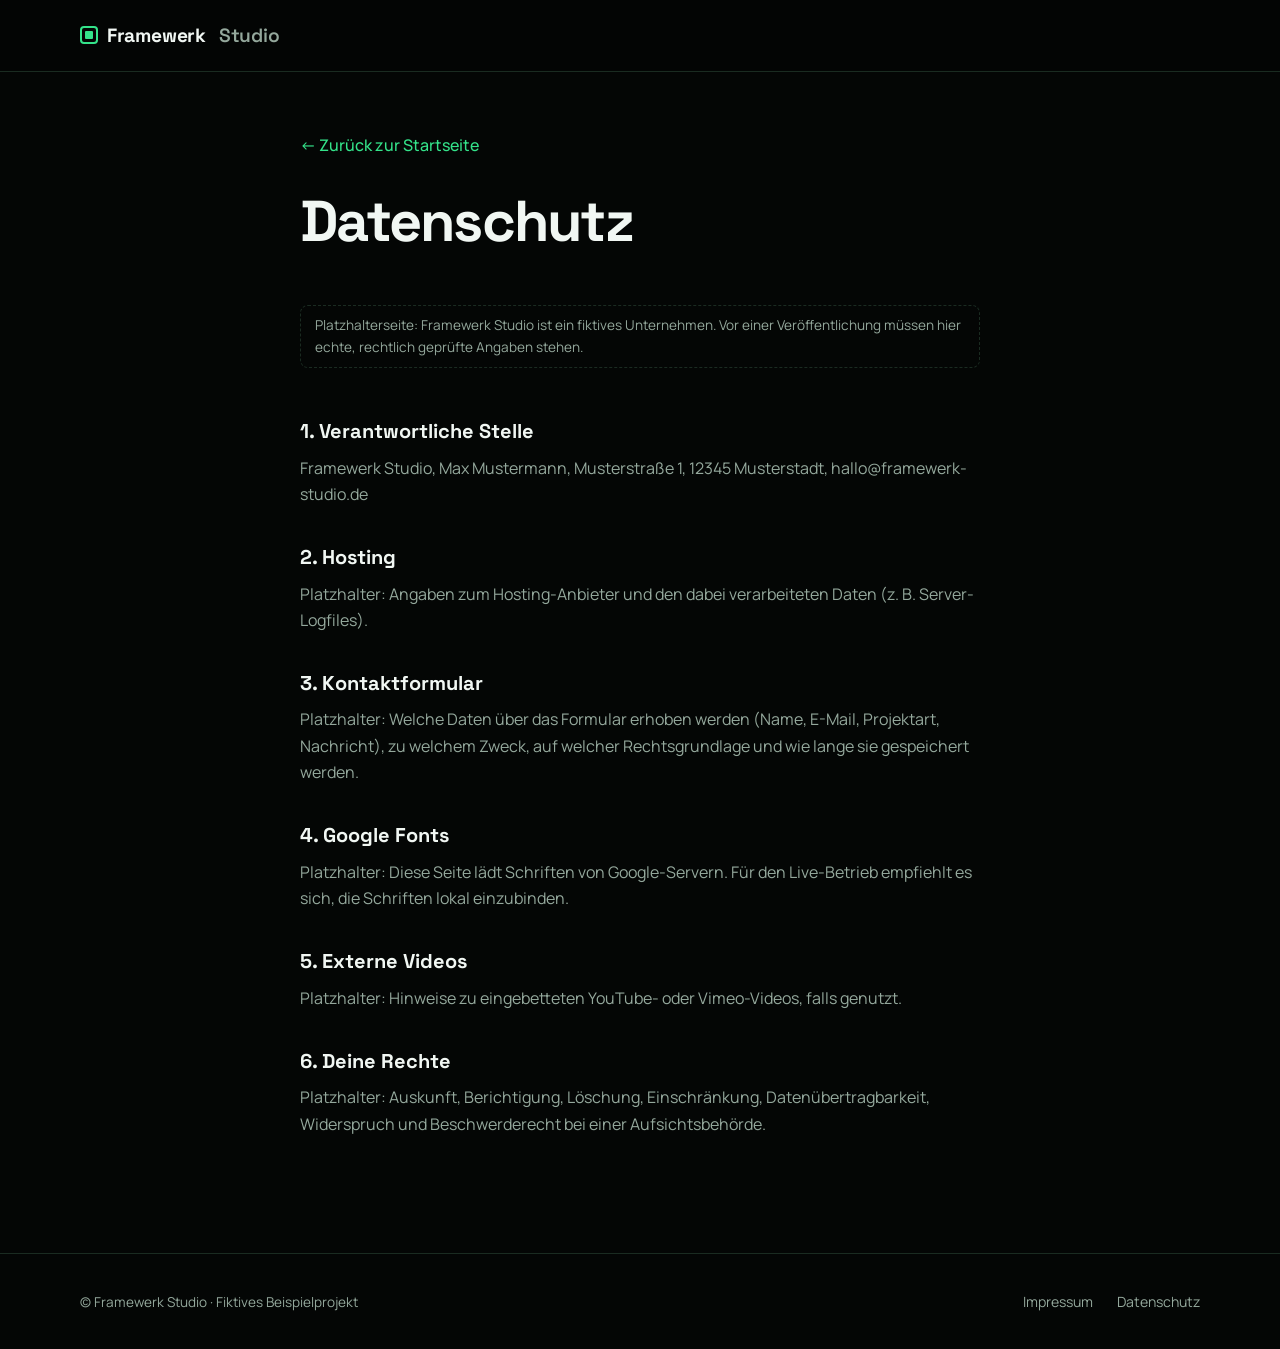
<file: datenschutz.html>
<!DOCTYPE html>
<html lang="de">
<head>
  <meta charset="UTF-8">
  <meta name="viewport" content="width=device-width, initial-scale=1.0">
  <title>Datenschutz – Framewerk Studio</title>
  <meta name="robots" content="noindex">
  <meta name="theme-color" content="#040605">
  <link rel="preconnect" href="https://fonts.googleapis.com">
  <link rel="preconnect" href="https://fonts.gstatic.com" crossorigin>
  <link href="https://fonts.googleapis.com/css2?family=Manrope:wght@400;500;600;700&family=Space+Grotesk:wght@500;600;700&display=swap" rel="stylesheet">
  <link rel="stylesheet" href="css/style.css">
</head>
<body>
  <header class="site-header solid">
    <nav class="nav container" aria-label="Hauptnavigation">
      <a href="index.html" class="logo">
        <span class="logo-mark" aria-hidden="true"></span>
        Framewerk<span class="logo-light">Studio</span>
      </a>
    </nav>
  </header>

  <main class="legal">
    <div class="container">
      <a href="index.html" class="back">← Zurück zur Startseite</a>
      <h1>Datenschutz</h1>
      <p class="notice">Platzhalterseite: Framewerk Studio ist ein fiktives Unternehmen. Vor einer Veröffentlichung müssen hier echte, rechtlich geprüfte Angaben stehen.</p>

      <h2>1. Verantwortliche Stelle</h2>
      <p>Framewerk Studio, Max Mustermann, Musterstraße 1, 12345 Musterstadt, hallo@framewerk-studio.de</p>

      <h2>2. Hosting</h2>
      <p>Platzhalter: Angaben zum Hosting-Anbieter und den dabei verarbeiteten Daten (z. B. Server-Logfiles).</p>

      <h2>3. Kontaktformular</h2>
      <p>Platzhalter: Welche Daten über das Formular erhoben werden (Name, E-Mail, Projektart, Nachricht), zu welchem Zweck, auf welcher Rechtsgrundlage und wie lange sie gespeichert werden.</p>

      <h2>4. Google Fonts</h2>
      <p>Platzhalter: Diese Seite lädt Schriften von Google-Servern. Für den Live-Betrieb empfiehlt es sich, die Schriften lokal einzubinden.</p>

      <h2>5. Externe Videos</h2>
      <p>Platzhalter: Hinweise zu eingebetteten YouTube- oder Vimeo-Videos, falls genutzt.</p>

      <h2>6. Deine Rechte</h2>
      <p>Platzhalter: Auskunft, Berichtigung, Löschung, Einschränkung, Datenübertragbarkeit, Widerspruch und Beschwerderecht bei einer Aufsichtsbehörde.</p>
    </div>
  </main>

  <footer class="site-footer">
    <div class="container footer-inner">
      <p class="footer-copy">© Framewerk Studio · Fiktives Beispielprojekt</p>
      <nav class="footer-links" aria-label="Rechtliches">
        <a href="impressum.html">Impressum</a>
        <a href="datenschutz.html">Datenschutz</a>
      </nav>
    </div>
  </footer>
</body>
</html>
</file>
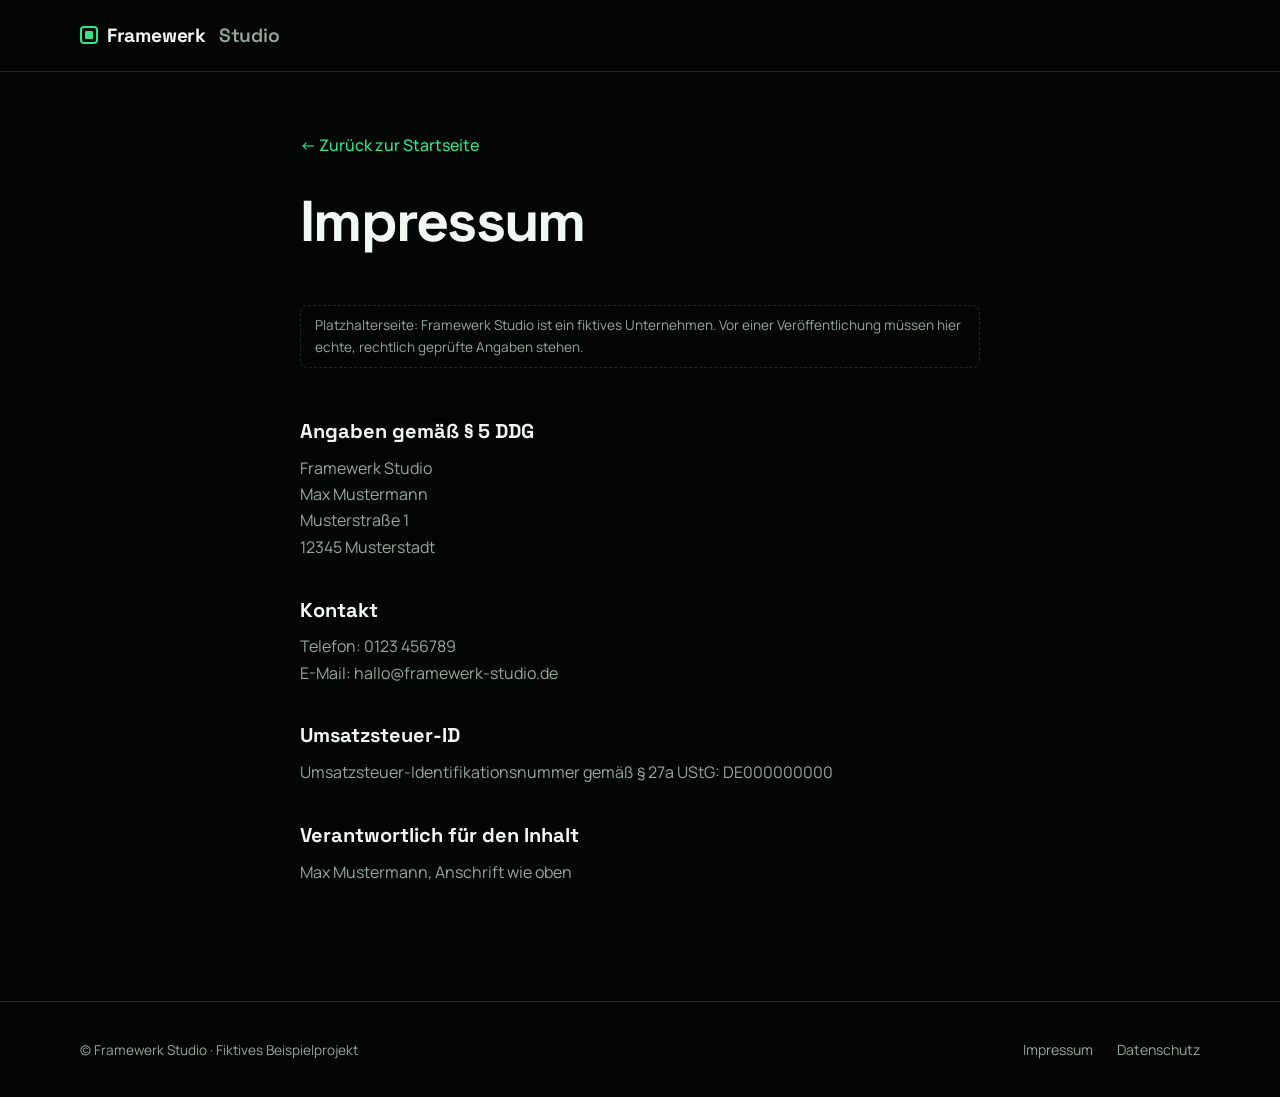
<file: impressum.html>
<!DOCTYPE html>
<html lang="de">
<head>
  <meta charset="UTF-8">
  <meta name="viewport" content="width=device-width, initial-scale=1.0">
  <title>Impressum – Framewerk Studio</title>
  <meta name="robots" content="noindex">
  <meta name="theme-color" content="#040605">
  <link rel="preconnect" href="https://fonts.googleapis.com">
  <link rel="preconnect" href="https://fonts.gstatic.com" crossorigin>
  <link href="https://fonts.googleapis.com/css2?family=Manrope:wght@400;500;600;700&family=Space+Grotesk:wght@500;600;700&display=swap" rel="stylesheet">
  <link rel="stylesheet" href="css/style.css">
</head>
<body>
  <header class="site-header solid">
    <nav class="nav container" aria-label="Hauptnavigation">
      <a href="index.html" class="logo">
        <span class="logo-mark" aria-hidden="true"></span>
        Framewerk<span class="logo-light">Studio</span>
      </a>
    </nav>
  </header>

  <main class="legal">
    <div class="container">
      <a href="index.html" class="back">← Zurück zur Startseite</a>
      <h1>Impressum</h1>
      <p class="notice">Platzhalterseite: Framewerk Studio ist ein fiktives Unternehmen. Vor einer Veröffentlichung müssen hier echte, rechtlich geprüfte Angaben stehen.</p>

      <h2>Angaben gemäß § 5 DDG</h2>
      <p>Framewerk Studio<br>Max Mustermann<br>Musterstraße 1<br>12345 Musterstadt</p>

      <h2>Kontakt</h2>
      <p>Telefon: 0123 456789<br>E-Mail: hallo@framewerk-studio.de</p>

      <h2>Umsatzsteuer-ID</h2>
      <p>Umsatzsteuer-Identifikationsnummer gemäß § 27a UStG: DE000000000</p>

      <h2>Verantwortlich für den Inhalt</h2>
      <p>Max Mustermann, Anschrift wie oben</p>
    </div>
  </main>

  <footer class="site-footer">
    <div class="container footer-inner">
      <p class="footer-copy">© Framewerk Studio · Fiktives Beispielprojekt</p>
      <nav class="footer-links" aria-label="Rechtliches">
        <a href="impressum.html">Impressum</a>
        <a href="datenschutz.html">Datenschutz</a>
      </nav>
    </div>
  </footer>
</body>
</html>
</file>
<file: css/style.css>
/* ==========================================================
   Framewerk Studio – Stylesheet
   Farben & Schriften zentral hier in :root anpassen.
   ========================================================== */

:root {
  /* Farben */
  --bg:          #040605;   /* Haupt-Hintergrund (fast schwarz) */
  --bg-alt:      #07100b;   /* Hintergrund jeder zweiten Sektion */
  --surface:     #0b1510;   /* Karten, Formularfelder */
  --border:      #1a2b21;
  --text:        #f1f7f3;   /* Haupt-Textfarbe */
  --text-muted:  #94a89c;
  --accent:      #34e38a;   /* Akzentfarbe (Grün) */
  --accent-rgb:  52, 227, 138; /* dieselbe Farbe als RGB – für Verläufe */
  --accent-deep: #0c5c37;   /* dunkles Grün für Verläufe */
  --accent-soft: rgba(var(--accent-rgb), 0.12);

  /* Schriften */
  --font-display: "Space Grotesk", system-ui, sans-serif;
  --font-body:    "Manrope", system-ui, -apple-system, "Segoe UI", sans-serif;

  /* Layout */
  --container: 1200px;
  --gutter: clamp(16px, 4vw, 40px);
  --radius: 14px;
  --header-h: 72px;
  --ease: cubic-bezier(0.22, 1, 0.36, 1);
}

/* ---------- Reset & Basis ---------- */
*, *::before, *::after { box-sizing: border-box; }

html {
  scroll-behavior: smooth;
  scroll-padding-top: var(--header-h);
  -webkit-text-size-adjust: 100%;
}

body {
  margin: 0;
  background: var(--bg);
  color: var(--text);
  font-family: var(--font-body);
  font-size: 1rem;
  line-height: 1.65;
  -webkit-font-smoothing: antialiased;
  overflow-x: hidden;
}

body.no-scroll { overflow: hidden; }

img, video, svg { display: block; max-width: 100%; }
a { color: inherit; }
button { font: inherit; color: inherit; }
h1, h2, h3 { margin: 0; line-height: 1.1; font-family: var(--font-display); }
p { margin: 0 0 1em; }

::selection { background: var(--accent); color: #04140b; }

:focus-visible {
  outline: 2px solid var(--accent);
  outline-offset: 3px;
}

.container {
  width: 100%;
  max-width: var(--container);
  margin-inline: auto;
  padding-inline: var(--gutter);
}

.accent { color: var(--accent); }
.hero-title .accent,
.section-title .accent {
  background: linear-gradient(90deg, var(--accent), #b6ffd6);
  -webkit-background-clip: text;
  background-clip: text;
  color: transparent;
}

.eyebrow {
  font-size: 0.78rem;
  font-weight: 600;
  letter-spacing: 0.18em;
  text-transform: uppercase;
  color: var(--accent);
  margin-bottom: 1rem;
}

/* ---------- Buttons ---------- */
.btn {
  display: inline-flex;
  align-items: center;
  justify-content: center;
  gap: 0.5rem;
  min-height: 52px;
  padding: 0 1.8rem;
  border-radius: 999px;
  border: 1px solid transparent;
  font-weight: 600;
  font-size: 0.98rem;
  text-decoration: none;
  cursor: pointer;
  transition: transform 0.3s var(--ease), background 0.3s, border-color 0.3s, box-shadow 0.3s;
}

.btn-primary {
  background: var(--accent);
  color: #04140b;
}
.btn-primary:hover {
  transform: translateY(-2px);
  box-shadow: 0 10px 30px -8px var(--accent);
}

.btn-ghost {
  border-color: rgba(255, 255, 255, 0.3);
  background: rgba(255, 255, 255, 0.04);
  backdrop-filter: blur(6px);
}
.btn-ghost:hover { border-color: var(--text); transform: translateY(-2px); }

.btn-block { width: 100%; }

/* ---------- Header / Navigation ---------- */
.site-header {
  position: fixed;
  inset: 0 0 auto 0;
  z-index: 50;
  height: var(--header-h);
  transition: background 0.4s, border-color 0.4s, backdrop-filter 0.4s;
  border-bottom: 1px solid transparent;
}

.site-header.scrolled {
  background: rgba(4, 6, 5, 0.8);
  backdrop-filter: blur(14px);
  -webkit-backdrop-filter: blur(14px);
  border-bottom-color: var(--border);
}

.nav {
  height: 100%;
  display: flex;
  align-items: center;
  justify-content: space-between;
}

.logo {
  display: inline-flex;
  align-items: center;
  gap: 0.55rem;
  font-family: var(--font-display);
  font-weight: 700;
  font-size: 1.2rem;
  text-decoration: none;
  letter-spacing: -0.01em;
}
.logo-light { font-weight: 600; color: var(--text-muted); margin-left: 0.25rem; }
.logo-mark {
  width: 18px;
  height: 18px;
  border: 2.5px solid var(--accent);
  border-radius: 4px;
  position: relative;
}
.logo-mark::after {
  content: "";
  position: absolute;
  inset: 3px;
  background: var(--accent);
  border-radius: 1px;
}

.nav-menu {
  display: flex;
  align-items: center;
  gap: 2rem;
  list-style: none;
  margin: 0;
  padding: 0;
}

.nav-menu a {
  text-decoration: none;
  font-size: 0.92rem;
  font-weight: 500;
  color: var(--text-muted);
  transition: color 0.25s;
  position: relative;
}
.nav-menu a:hover,
.nav-menu a.active { color: var(--text); }
.nav-menu a:not(.nav-cta)::after {
  content: "";
  position: absolute;
  left: 0; right: 0; bottom: -6px;
  height: 2px;
  background: var(--accent);
  transform: scaleX(0);
  transform-origin: left;
  transition: transform 0.35s var(--ease);
}
.nav-menu a.active::after { transform: scaleX(1); }

.nav-cta {
  padding: 0.55rem 1.2rem;
  border: 1px solid var(--accent);
  border-radius: 999px;
  color: var(--text) !important;
}
.nav-cta:hover { background: var(--accent); color: #04140b !important; }

.nav-toggle {
  display: none;
  width: 44px;
  height: 44px;
  background: none;
  border: 0;
  cursor: pointer;
  position: relative;
  z-index: 60;
}
.nav-toggle span {
  position: absolute;
  left: 10px; right: 10px;
  height: 2px;
  background: var(--text);
  transition: transform 0.35s var(--ease), top 0.35s var(--ease);
}
.nav-toggle span:first-child { top: 17px; }
.nav-toggle span:last-child  { top: 25px; }
.nav-toggle[aria-expanded="true"] span:first-child { top: 21px; transform: rotate(45deg); }
.nav-toggle[aria-expanded="true"] span:last-child  { top: 21px; transform: rotate(-45deg); }

/* ---------- 1. Hero ---------- */
.hero {
  position: relative;
  min-height: 100vh;
  min-height: 100svh;
  display: flex;
  align-items: center;
  padding-block: calc(var(--header-h) + 40px) 100px;
  overflow: hidden;
}

.hero-media { position: absolute; inset: 0; z-index: 0; }

.hero-video {
  position: absolute;
  inset: 0;
  width: 100%;
  height: 100%;
  object-fit: cover;
  z-index: 1;
}
.hero-video.is-missing { display: none; }

/* Animierter Platzhalter, solange kein Video vorhanden ist */
.hero-placeholder {
  position: absolute;
  inset: -20%;
  background:
    radial-gradient(45% 55% at 72% 30%, rgba(var(--accent-rgb), 0.28), transparent 70%),
    radial-gradient(40% 50% at 15% 80%, rgba(12, 92, 55, 0.45), transparent 70%),
    linear-gradient(160deg, #0a1a12 0%, var(--bg) 65%);
  animation: drift 18s ease-in-out infinite alternate;
}

@keyframes drift {
  0%   { transform: translate3d(0, 0, 0) scale(1); }
  50%  { transform: translate3d(-4%, 3%, 0) scale(1.08); }
  100% { transform: translate3d(3%, -2%, 0) scale(1.03); }
}

.hero-overlay {
  position: absolute;
  inset: 0;
  z-index: 2;
  background:
    linear-gradient(180deg, rgba(4,6,5,0.6) 0%, rgba(4,6,5,0.15) 45%, var(--bg) 100%);
}

.grain {
  position: absolute;
  inset: 0;
  z-index: 3;
  opacity: 0.08;
  pointer-events: none;
  background-image: url("data:image/svg+xml,%3Csvg xmlns='http://www.w3.org/2000/svg' width='160' height='160'%3E%3Cfilter id='n'%3E%3CfeTurbulence type='fractalNoise' baseFrequency='0.9' numOctaves='3' stitchTiles='stitch'/%3E%3C/filter%3E%3Crect width='100%25' height='100%25' filter='url(%23n)'/%3E%3C/svg%3E");
}

.hero-content { position: relative; z-index: 4; }

.hero-title {
  font-size: clamp(2.6rem, 9vw, 7rem);
  font-weight: 700;
  letter-spacing: -0.045em;
  line-height: 0.95;
  max-width: 13ch;
  margin-bottom: 1.6rem;
}

.hero-sub {
  font-size: clamp(1rem, 2.2vw, 1.2rem);
  color: var(--text-muted);
  max-width: 540px;
  margin-bottom: 2.2rem;
}

.hero-actions { display: flex; flex-wrap: wrap; gap: 0.9rem; }

.scroll-hint {
  position: absolute;
  left: 50%;
  bottom: 28px;
  z-index: 4;
  width: 26px;
  height: 42px;
  border: 2px solid rgba(255, 255, 255, 0.35);
  border-radius: 20px;
  transform: translateX(-50%);
}
.scroll-hint span {
  position: absolute;
  top: 8px;
  left: 50%;
  width: 4px;
  height: 8px;
  margin-left: -2px;
  border-radius: 2px;
  background: var(--accent);
  animation: scroll-dot 1.8s var(--ease) infinite;
}
@keyframes scroll-dot {
  0%   { transform: translateY(0); opacity: 1; }
  80%  { transform: translateY(14px); opacity: 0; }
  100% { opacity: 0; }
}

/* ---------- Sektionen allgemein ---------- */
.section {
  position: relative;
  padding-block: clamp(80px, 12vw, 140px);
  background: linear-gradient(180deg, var(--bg) 0%, #06100a 100%);
}
.section-alt {
  background:
    radial-gradient(60% 45% at 85% 0%, rgba(var(--accent-rgb), 0.07), transparent 70%),
    radial-gradient(50% 40% at 0% 100%, rgba(12, 92, 55, 0.18), transparent 70%),
    linear-gradient(180deg, #06100a 0%, var(--bg) 100%);
}

.section-head { max-width: 720px; margin-bottom: clamp(40px, 6vw, 64px); }

.section-title {
  font-size: clamp(2rem, 5.5vw, 3.8rem);
  font-weight: 700;
  letter-spacing: -0.03em;
}

.section-lead { color: var(--text-muted); margin-top: 1rem; }

/* ---------- 2. Leistungen ---------- */
.cards {
  display: grid;
  grid-template-columns: repeat(4, 1fr);
  gap: 20px;
}

.card {
  background: linear-gradient(160deg, #0e1c14 0%, #070c09 100%);
  border: 1px solid var(--border);
  border-radius: var(--radius);
  padding: 32px 26px;
  transition: transform 0.45s var(--ease), border-color 0.45s;
}
.card:hover { transform: translateY(-6px); border-color: rgba(var(--accent-rgb), 0.5); box-shadow: 0 20px 50px -25px rgba(var(--accent-rgb), 0.45); }

.card-icon {
  width: 54px;
  height: 54px;
  display: grid;
  place-items: center;
  border-radius: 12px;
  background: var(--accent-soft);
  margin-bottom: 1.6rem;
}
.card-icon svg {
  width: 26px;
  height: 26px;
  fill: none;
  stroke: var(--accent);
  stroke-width: 1.8;
  stroke-linecap: round;
  stroke-linejoin: round;
}

.card h3 { font-size: 1.25rem; margin-bottom: 0.8rem; }
.card p { color: var(--text-muted); font-size: 0.95rem; margin: 0; }

/* ---------- 3. Portfolio ---------- */
.work-grid {
  display: grid;
  grid-template-columns: repeat(3, 1fr);
  gap: 20px;
}

.work {
  position: relative;
  display: block;
  width: 100%;
  aspect-ratio: 4 / 5;
  padding: 0;
  border: 0;
  border-radius: var(--radius);
  overflow: hidden;
  cursor: pointer;
  text-align: left;
  background: var(--surface);
  isolation: isolate;
}

.work-thumb,
.work-thumb img {
  position: absolute;
  inset: 0;
  width: 100%;
  height: 100%;
  object-fit: cover;
}

/* Platzhalter-Vorschau: grün-schwarzer Verlauf, Farbton je nach --hue */
.work-thumb {
  background:
    radial-gradient(70% 60% at 30% 20%, hsl(var(--hue) 75% 50% / 0.45), transparent 70%),
    radial-gradient(60% 50% at 85% 95%, hsl(calc(var(--hue) + 15) 80% 25% / 0.55), transparent 70%),
    linear-gradient(165deg, #0e1f16, #030504);
  transition: transform 0.8s var(--ease), filter 0.6s;
}

.work::after {
  content: "";
  position: absolute;
  inset: 0;
  background: linear-gradient(180deg, transparent 40%, rgba(0, 0, 0, 0.85));
  z-index: 1;
}

.work-play {
  position: absolute;
  top: 50%;
  left: 50%;
  z-index: 2;
  width: 64px;
  height: 64px;
  display: grid;
  place-items: center;
  border-radius: 50%;
  background: rgba(255, 255, 255, 0.12);
  backdrop-filter: blur(8px);
  -webkit-backdrop-filter: blur(8px);
  border: 1px solid rgba(255, 255, 255, 0.25);
  transform: translate(-50%, -50%) scale(0.9);
  transition: transform 0.45s var(--ease), background 0.35s;
}
.work-play svg { width: 22px; height: 22px; fill: var(--text); margin-left: 3px; }

.work-info {
  position: absolute;
  left: 22px; right: 22px; bottom: 20px;
  z-index: 2;
  transition: transform 0.45s var(--ease);
}
.work-info h3 { font-size: 1.3rem; }

.work-tag {
  display: inline-block;
  font-size: 0.72rem;
  font-weight: 600;
  letter-spacing: 0.12em;
  text-transform: uppercase;
  color: var(--accent);
  margin-bottom: 0.4rem;
}

.work:hover .work-thumb,
.work:focus-visible .work-thumb { transform: scale(1.07); filter: saturate(1.25); }
.work:hover .work-play,
.work:focus-visible .work-play { transform: translate(-50%, -50%) scale(1.08); background: var(--accent); }
.work:hover .work-play svg,
.work:focus-visible .work-play svg { fill: #04140b; }
.work:hover .work-info,
.work:focus-visible .work-info { transform: translateY(-4px); }

/* ---------- 4. Ablauf ---------- */
.steps {
  list-style: none;
  margin: 0;
  padding: 0;
  display: grid;
  grid-template-columns: repeat(4, 1fr);
  gap: 20px;
  counter-reset: step;
  position: relative;
}

.step {
  position: relative;
  padding-top: 28px;
  border-top: 1px solid var(--border);
}
.step::before {
  content: "";
  position: absolute;
  top: -1px; left: 0;
  width: 48px;
  height: 2px;
  background: var(--accent);
  transition: width 0.8s var(--ease);
}
.step.is-visible::before { width: 100%; }

.step-num {
  display: block;
  font-family: var(--font-display);
  font-size: clamp(2.6rem, 5vw, 3.6rem);
  font-weight: 700;
  line-height: 1;
  color: transparent;
  -webkit-text-stroke: 1px rgba(255, 255, 255, 0.35);
  margin-bottom: 1.2rem;
}
.step h3 { font-size: 1.35rem; margin-bottom: 0.6rem; }
.step p { color: var(--text-muted); font-size: 0.95rem; margin: 0; }

/* ---------- 5. Kundenstimmen ---------- */
.notice {
  display: inline-block;
  margin-top: 1.2rem;
  padding: 0.5rem 0.9rem;
  border: 1px dashed var(--border);
  border-radius: 8px;
  font-size: 0.85rem;
  color: var(--text-muted);
}

.quotes {
  display: grid;
  grid-template-columns: repeat(3, 1fr);
  gap: 20px;
}

.quote {
  position: relative;
  margin: 0;
  padding: 36px 28px 28px;
  background: linear-gradient(160deg, #0e1c14 0%, #070c09 100%);
  border: 1px solid var(--border);
  border-radius: var(--radius);
  display: flex;
  flex-direction: column;
  justify-content: space-between;
  gap: 1.8rem;
}

.sample-badge {
  position: absolute;
  top: 14px;
  right: 14px;
  font-size: 0.68rem;
  font-weight: 600;
  letter-spacing: 0.08em;
  text-transform: uppercase;
  padding: 0.25rem 0.55rem;
  border-radius: 6px;
  background: var(--accent-soft);
  color: var(--accent);
}

.quote blockquote {
  margin: 0;
  font-size: 1.1rem;
  line-height: 1.55;
}

.quote figcaption {
  display: flex;
  align-items: center;
  gap: 0.9rem;
  font-size: 0.88rem;
  color: var(--text-muted);
  line-height: 1.4;
}
.quote figcaption strong { color: var(--text); }

.avatar {
  flex-shrink: 0;
  width: 44px;
  height: 44px;
  display: grid;
  place-items: center;
  border-radius: 50%;
  background: linear-gradient(135deg, var(--accent), var(--accent-deep));
  color: #04140b;
  color: #fff;
  font-weight: 600;
  font-size: 0.85rem;
}

/* ---------- 6. Über uns ---------- */
.about {
  display: grid;
  grid-template-columns: 1fr 1fr;
  gap: clamp(40px, 6vw, 90px);
  align-items: center;
}

.about-media {
  aspect-ratio: 4 / 5;
  border-radius: var(--radius);
  overflow: hidden;
  border: 1px solid var(--border);
}
.about-media img { width: 100%; height: 100%; object-fit: cover; }

.image-placeholder {
  width: 100%;
  height: 100%;
  display: grid;
  place-content: center;
  justify-items: center;
  gap: 0.8rem;
  color: var(--text-muted);
  font-size: 0.9rem;
  background:
    radial-gradient(60% 50% at 70% 20%, var(--accent-soft), transparent 70%),
    linear-gradient(160deg, #0d1c14, #050806);
}
.image-placeholder svg {
  width: 48px;
  height: 48px;
  fill: none;
  stroke: currentColor;
  stroke-width: 1.4;
  stroke-linecap: round;
  stroke-linejoin: round;
}

.about-text .section-title { margin-bottom: 1.6rem; }
.about-text p { color: var(--text-muted); }

.stats {
  list-style: none;
  padding: 0;
  margin: 2.4rem 0 0;
  display: grid;
  grid-template-columns: repeat(3, 1fr);
  gap: 16px;
  border-top: 1px solid var(--border);
  padding-top: 1.8rem;
}
.stats strong {
  display: block;
  font-family: var(--font-display);
  font-size: clamp(1.6rem, 3.5vw, 2.4rem);
  line-height: 1.1;
}
.stats span { font-size: 0.85rem; color: var(--text-muted); }

/* ---------- 7. Kontakt ---------- */
.contact {
  display: grid;
  grid-template-columns: 1fr 1.15fr;
  gap: clamp(40px, 6vw, 90px);
  align-items: start;
}

.contact-intro p { color: var(--text-muted); margin-top: 1.4rem; max-width: 420px; }

.contact-mail {
  display: inline-block;
  margin-top: 0.6rem;
  font-family: var(--font-display);
  font-size: clamp(1.1rem, 2.6vw, 1.5rem);
  font-weight: 700;
  text-decoration: none;
  border-bottom: 2px solid var(--accent);
  padding-bottom: 2px;
  word-break: break-all;
}

.socials { display: flex; gap: 12px; margin-top: 2.2rem; }
.socials a {
  width: 50px;
  height: 50px;
  display: grid;
  place-items: center;
  border: 1px solid var(--border);
  border-radius: 50%;
  transition: border-color 0.3s, background 0.3s, transform 0.3s var(--ease);
}
.socials a:hover { border-color: var(--accent); background: var(--accent-soft); transform: translateY(-3px); }
.socials svg {
  width: 22px;
  height: 22px;
  fill: none;
  stroke: var(--text);
  stroke-width: 1.8;
  stroke-linecap: round;
  stroke-linejoin: round;
}
.socials svg .fill { fill: var(--text); stroke: none; }

.contact-form {
  background: linear-gradient(160deg, #0d1a12 0%, #060a08 100%);
  border: 1px solid var(--border);
  border-radius: var(--radius);
  padding: clamp(24px, 4vw, 40px);
  display: grid;
  gap: 18px;
}

.field { display: grid; gap: 6px; }
.field label { font-size: 0.85rem; font-weight: 500; color: var(--text-muted); }

.field input,
.field select,
.field textarea {
  width: 100%;
  padding: 14px 16px;
  font: inherit;
  font-size: 16px; /* verhindert Auto-Zoom auf iOS */
  color: var(--text);
  background: var(--bg);
  border: 1px solid var(--border);
  border-radius: 10px;
  transition: border-color 0.25s, box-shadow 0.25s;
  -webkit-appearance: none;
  appearance: none;
}
.field textarea { resize: vertical; min-height: 130px; }

.field select {
  cursor: pointer;
  background-image: url("data:image/svg+xml,%3Csvg xmlns='http://www.w3.org/2000/svg' viewBox='0 0 24 24' fill='none' stroke='%23a1a1aa' stroke-width='2'%3E%3Cpath d='m6 9 6 6 6-6'/%3E%3C/svg%3E");
  background-repeat: no-repeat;
  background-position: right 14px center;
  background-size: 18px;
  padding-right: 44px;
}
.field select:invalid { color: var(--text-muted); }
.field option { color: var(--text); background: var(--surface); }

.field input:focus,
.field select:focus,
.field textarea:focus {
  outline: none;
  border-color: var(--accent);
  box-shadow: 0 0 0 3px var(--accent-soft);
}

.field.has-error input,
.field.has-error select,
.field.has-error textarea { border-color: #ef4444; }

.error { font-size: 0.8rem; color: #f87171; min-height: 0; }
.error:empty { display: none; }

.consent {
  display: flex;
  gap: 0.7rem;
  align-items: flex-start;
  font-size: 0.85rem;
  color: var(--text-muted);
  cursor: pointer;
}
.consent input {
  flex-shrink: 0;
  width: 18px;
  height: 18px;
  margin-top: 2px;
  accent-color: var(--accent);
}
.consent a { color: var(--text); }

.form-status { margin: 0; font-size: 0.9rem; text-align: center; }
.form-status:empty { display: none; }
.form-status.success { color: #4ade80; }

/* ---------- 8. Footer ---------- */
.site-footer {
  border-top: 1px solid var(--border);
  padding-block: 36px;
}

.footer-inner {
  display: flex;
  flex-wrap: wrap;
  align-items: center;
  justify-content: space-between;
  gap: 18px;
}

.footer-copy { margin: 0; font-size: 0.85rem; color: var(--text-muted); }

.footer-links { display: flex; gap: 24px; }
.footer-links a {
  font-size: 0.88rem;
  color: var(--text-muted);
  text-decoration: none;
  transition: color 0.25s;
}
.footer-links a:hover { color: var(--accent); }

/* ---------- Video-Popup ---------- */
.modal {
  position: fixed;
  inset: 0;
  z-index: 100;
  display: grid;
  place-items: center;
  padding: var(--gutter);
  opacity: 0;
  transition: opacity 0.35s var(--ease);
}
.modal[hidden] { display: none; }
.modal.open { opacity: 1; }

.modal-backdrop {
  position: absolute;
  inset: 0;
  background: rgba(0, 0, 0, 0.85);
  backdrop-filter: blur(6px);
  -webkit-backdrop-filter: blur(6px);
}

.modal-dialog {
  position: relative;
  width: min(1000px, 100%);
  transform: translateY(20px) scale(0.97);
  transition: transform 0.45s var(--ease);
}
.modal.open .modal-dialog { transform: none; }

.modal-head {
  display: flex;
  align-items: center;
  justify-content: space-between;
  gap: 16px;
  margin-bottom: 14px;
}
.modal-head h3 { font-size: clamp(1rem, 2.5vw, 1.3rem); }

.modal-close {
  flex-shrink: 0;
  width: 44px;
  height: 44px;
  display: grid;
  place-items: center;
  border-radius: 50%;
  border: 1px solid rgba(255, 255, 255, 0.25);
  background: rgba(255, 255, 255, 0.06);
  cursor: pointer;
  transition: background 0.25s, border-color 0.25s;
}
.modal-close:hover { background: var(--accent); border-color: var(--accent); }
.modal-close svg { width: 20px; height: 20px; fill: none; stroke: currentColor; stroke-width: 2; stroke-linecap: round; }

.modal-body {
  aspect-ratio: 16 / 9;
  max-height: 80vh;
  border-radius: var(--radius);
  overflow: hidden;
  background: #000;
}
.modal-body video,
.modal-body iframe { width: 100%; height: 100%; border: 0; object-fit: contain; }

.modal-placeholder {
  width: 100%;
  height: 100%;
  display: grid;
  place-content: center;
  justify-items: center;
  gap: 0.6rem;
  text-align: center;
  padding: 24px;
  color: var(--text-muted);
  background:
    radial-gradient(50% 60% at 50% 40%, var(--accent-soft), transparent 70%),
    #050806;
}
.modal-placeholder svg { width: 54px; height: 54px; fill: var(--accent); }
.modal-placeholder strong { color: var(--text); font-size: 1.1rem; }

/* ---------- Scroll-Animationen ---------- */
.reveal {
  opacity: 0;
  transform: translateY(28px);
  transition: opacity 0.9s var(--ease), transform 0.9s var(--ease);
  transition-delay: var(--delay, 0s);
}
.reveal.is-visible { opacity: 1; transform: none; }

/* Ohne JavaScript alles sofort zeigen */
.no-js .reveal { opacity: 1; transform: none; }

@media (prefers-reduced-motion: reduce) {
  html { scroll-behavior: auto; }
  *, *::before, *::after {
    animation-duration: 0.01ms !important;
    animation-iteration-count: 1 !important;
    transition-duration: 0.01ms !important;
  }
  .reveal { opacity: 1; transform: none; }
}

/* ==========================================================
   Responsive
   ========================================================== */
@media (max-width: 1024px) {
  .cards { grid-template-columns: repeat(2, 1fr); }
  .steps { grid-template-columns: repeat(2, 1fr); row-gap: 48px; }
  .work-grid { grid-template-columns: repeat(2, 1fr); }
  .quotes { grid-template-columns: 1fr; max-width: 640px; }
}

@media (max-width: 860px) {
  :root { --header-h: 64px; }

  .nav-toggle { display: block; }

  .nav-menu {
    position: fixed;
    inset: 0;
    flex-direction: column;
    justify-content: center;
    gap: 1.6rem;
    background: rgba(4, 6, 5, 0.97);
    backdrop-filter: blur(16px);
    -webkit-backdrop-filter: blur(16px);
    opacity: 0;
    visibility: hidden;
    transition: opacity 0.4s var(--ease), visibility 0.4s;
  }
  .nav-menu.open { opacity: 1; visibility: visible; }

  .nav-menu a {
    font-family: var(--font-display);
    font-size: 1.9rem;
    font-weight: 700;
    color: var(--text);
  }
  .nav-menu a::after { display: none; }
  .nav-cta { font-size: 1.3rem !important; padding: 0.7rem 1.8rem; margin-top: 0.6rem; }

  .about,
  .contact { grid-template-columns: 1fr; }
  .about-media { aspect-ratio: 4 / 3; }
}

@media (max-width: 600px) {
  .hero { align-items: flex-end; }
  .hero-actions .btn { flex: 1 1 100%; }

  .cards,
  .steps,
  .work-grid { grid-template-columns: 1fr; }

  .work { aspect-ratio: 4 / 3; }
  .work-play { opacity: 1; }

  .card { padding: 26px 22px; }

  .footer-inner { flex-direction: column; align-items: flex-start; }
}

/* ==========================================================
   Rechtliche Unterseiten (Impressum / Datenschutz)
   ========================================================== */
.legal {
  padding-block: calc(var(--header-h) + 60px) 100px;
  min-height: 80vh;
}
.legal .container { max-width: 760px; }
.legal h1 {
  font-size: clamp(2.2rem, 6vw, 3.6rem);
  font-weight: 700;
  letter-spacing: -0.03em;
  margin-bottom: 2rem;
}
.legal h2 { font-size: 1.25rem; margin: 2.4rem 0 0.8rem; }
.legal p { color: var(--text-muted); }
.legal .back { display: inline-block; margin-bottom: 2rem; color: var(--accent); text-decoration: none; font-weight: 500; }
.legal .back:hover { text-decoration: underline; }
.site-header.solid {
  background: rgba(4, 6, 5, 0.9);
  border-bottom-color: var(--border);
}
</file>
